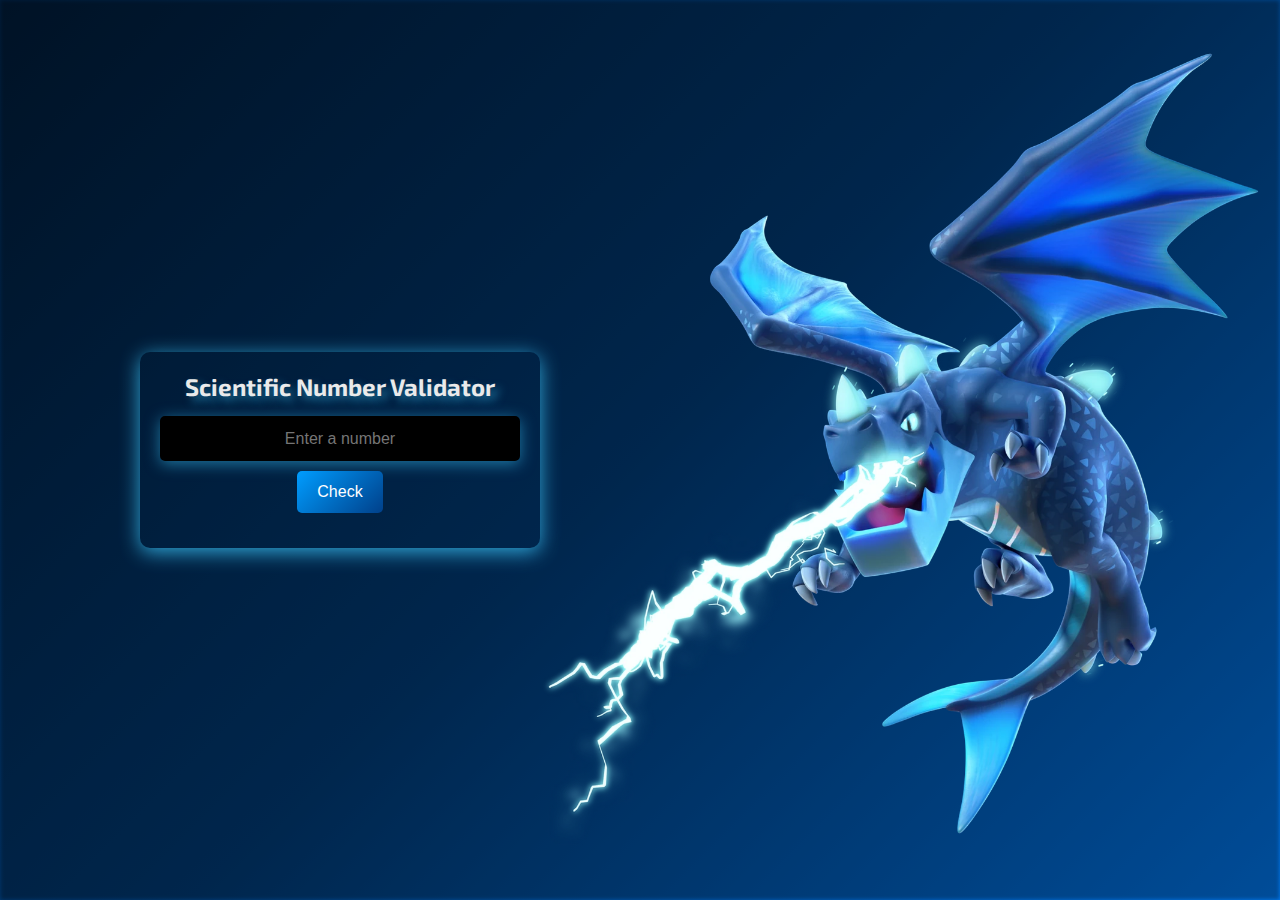
<file: index.html>
<!DOCTYPE html>
<html lang="en">
<head>
    <meta charset="UTF-8">
    <meta name="viewport" content="width=device-width, initial-scale=1">
    <title>Scientific Number Validator</title>
    <link rel="stylesheet" href="styles3.css">
    <link href="https://fonts.googleapis.com/css2?family=Exo+2:wght@400;700&display=swap" rel="stylesheet">
</head> 
<body>
    <div class="container">
        <h2>Scientific Number Validator</h2>
        <input type="text" id="inputNumber" placeholder="Enter a number">
        <button onclick="validateNumber()" aria-label="Check if number is valid">Check</button>
        <p id="message"></p>
    </div>
    <div class="naga">
        <img src="Electro_Dragon_info_2.webp">
    </div>
    <script>
        function validateNumber() {
            const input = document.getElementById('inputNumber').value.trim();
            const scientificNumberPattern = /^[+-]?\d+(\.\d+)?([eE][+-]?\d+)?$/;
            
            if (scientificNumberPattern.test(input)) {
                document.getElementById('message').innerText = "Yes, it is a number";
                document.getElementById('message').style.color = "#69be28";
            
            } else {
                document.getElementById('message').innerText = "No, it is not a number";
                document.getElementById('message').style.color = "#ff0033";
            }
        }
    </script>
</body>
</html>
</file>
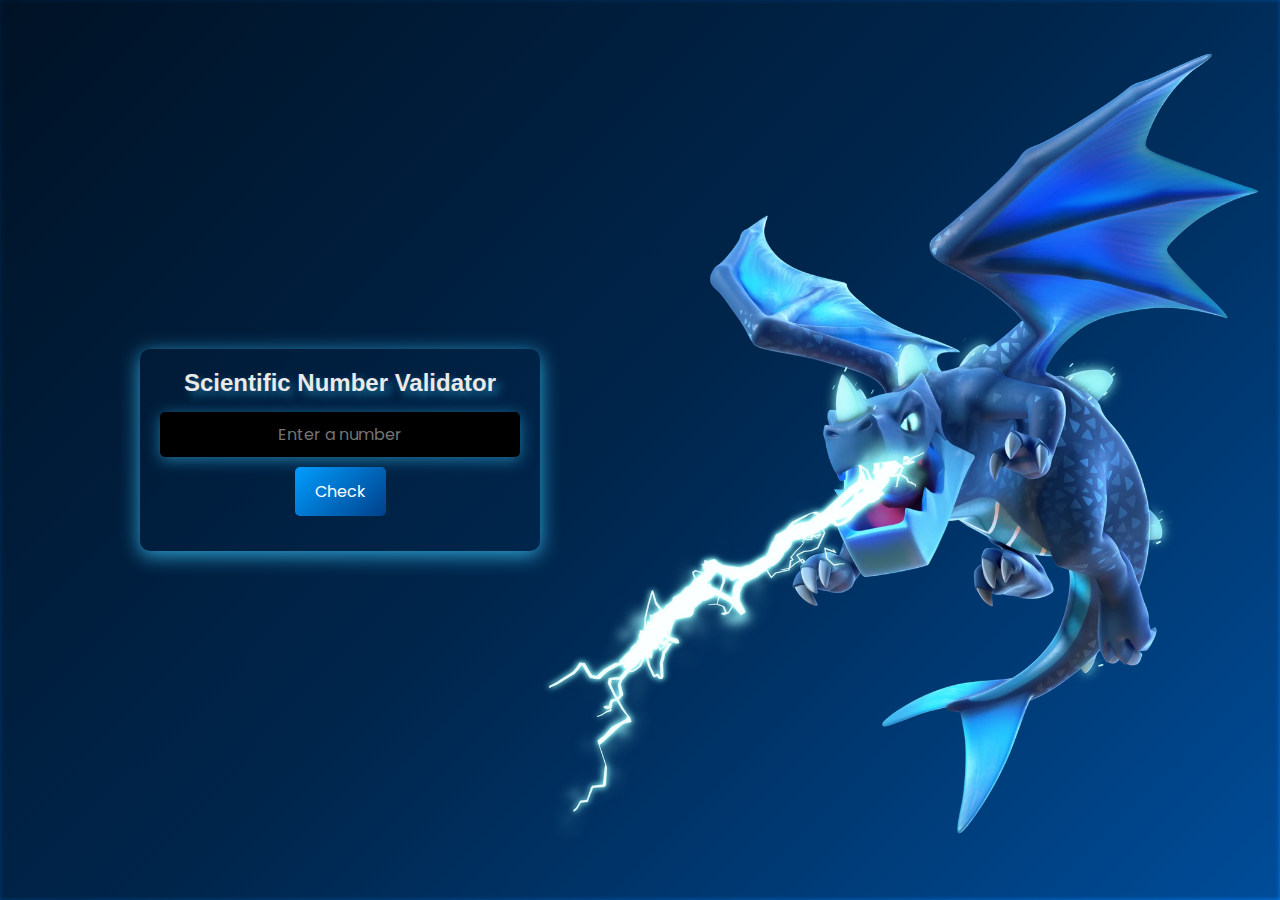
<file: index2.html>
<!DOCTYPE html>
<html lang="en">
<head>
    <meta charset="UTF-8">
    <meta name="viewport" content="width=device-width, initial-scale=1">
    <title>Scientific Number Validator</title>
    <link rel="stylesheet" href="styles3.css">
    <link href="https://fonts.googleapis.com/css2?family=Poppins:wght@300;400;600&display=swap" rel="stylesheet">
</head> 
<body>
    <div class="container">
        <h2>Scientific Number Validator</h2>
        <input type="text" id="inputNumber" placeholder="Enter a number">
        <button onclick="validateNumber()" aria-label="Check if number is valid">Check</button>
        <p id="message"></p>
    </div>
    <div class="naga">
        <img src="Electro_Dragon_info_2.webp">
    </div>
    <script>
        function validateNumber() {
            const input = document.getElementById('inputNumber').value.trim();
            const scientificNumberPattern = /^[+-]?\d+(\.\d+)?([eE][+-]?\d+)?$/;
            
            if (scientificNumberPattern.test(input)) {
                document.getElementById('message').innerText = "Yes, it is a number";
                document.getElementById('message').style.color = "#69be28";
            
            } else {
                document.getElementById('message').innerText = "No, it is not a number";
                document.getElementById('message').style.color = "#ff0033";
            }
        }
    </script>
</body>
</html>
</file>
<file: styles3.css>
/* Reset dasar */
* {
    margin: 0;
    padding: 0;
    box-sizing: border-box;
    font-family: 'Poppins', sans-serif;
}

/* Styling Body*/
body {
    display: flex;
    flex-direction: row;
    justify-content: center;
    align-items: center;
    height: 100vh;
    text-align: center;
    overflow: hidden;

    background: linear-gradient(135deg, #001F3F, #004080, #0080FF);
    background-size: cover;
    background-position: center;
}

/* Overlay untuk meredupkan background */
body::before {
    content: "";
    position: absolute;
    top: 0;
    left: 0;
    width: 100%;
    height: 100%;
    background: rgba(0, 0, 0, 0.4); /* Lapisan gelap transparan */
    filter: blur(2px);
    z-index: -1;
}

/* posisi elemen */
.wrapper {
    display: flex;
    align-items: center;
    justify-content: center;
    gap: 20px;
    max-width: 900px;
    width: 100%;
}

.container {
    background: transparent;
    padding: 20px;
    border-radius: 10px;
    box-shadow: 0px 4px 20px rgba(60, 203, 255, 0.8);
    text-align: center;
    width: 90%;
    max-width: 400px;
    color: #d1d1d1;
    position: relative;
}

input {
    width: 100%;
    height: 45px;
    font-size: 16px;
    border: 2px solid #000000;
    border-radius: 5px;
    box-shadow: 0px 3px 15px rgba(60, 203, 255, 0.5);
    outline: none;
    background: black;
    color: #a3d8f7;
    text-align: center;
    padding: 10px;
}

h2 {
    margin-bottom: 15px;
    font-family: 'Exo 2', sans-serif;
    font-weight: bold;
    color: #eaeaea;
    text-shadow: 5px 5px 8px rgba(60, 203, 255, 0.5);
}

input:focus {
    border-color: #009dff;
}

/* Button dengan Lightning Effect */
button {
    margin-top: 10px;
    padding: 12px 20px;
    font-size: 16px;
    cursor: pointer;
    background: linear-gradient(135deg, #009dff, #00408a);
    color: white;
    border: none;
    border-radius: 5px;
    transition: 0.3s;
    animation: glow 1s infinite alternate;
}

button:hover {
    background: #00408a;
    box-shadow: 0px 0px 25px #00ffff;
}

/* Message */
#message {
    margin-top: 15px;
    font-size: 20px;
    font-weight: bold;
    animation: fadein 1s;
}

/* Gambar Naga */
.naga {
    width: 100%;
    max-width: 600px;
    text-align: center;
    margin-top: 0;
}

.naga img {
    width: 120%;
    height: auto;
    display: block;
    margin: 0 auto;
}

@media (max-width: 768px) {
    body {
        flex-direction: column;
        height: auto;
        padding: 20px;
    }
    
    .wrapper {
        flex-direction: column;
    }
    
    .container {
        width: 100%;
        max-width: 320px;
        padding: 20px;
    }
    
    input {
        font-size: 14px;
        height: 40px;
    }
    
    button {
        font-size: 14px;
        padding: 10px 15px;
    }
    
    #message {
        font-size: 16px;
    }
    
    .naga {
        max-width: 280px;
        margin-top: 20px;
    }
}
@keyframes fadeIn {
    from { opacity: 0; transform: translateY(-80px); }
    to { opacity: 1; transform: translateY(0); }
}
@keyframes fadeIn2 {
    from { opacity: 0; transform: translateY(-20px); }
    to { opacity: 1; transform: translateY(0); }
}
.container {
    animation: fadeIn2 1s ease-in-out;
}
.naga {
    animation: fadeIn 3s ease-in-out;
}
</file>
